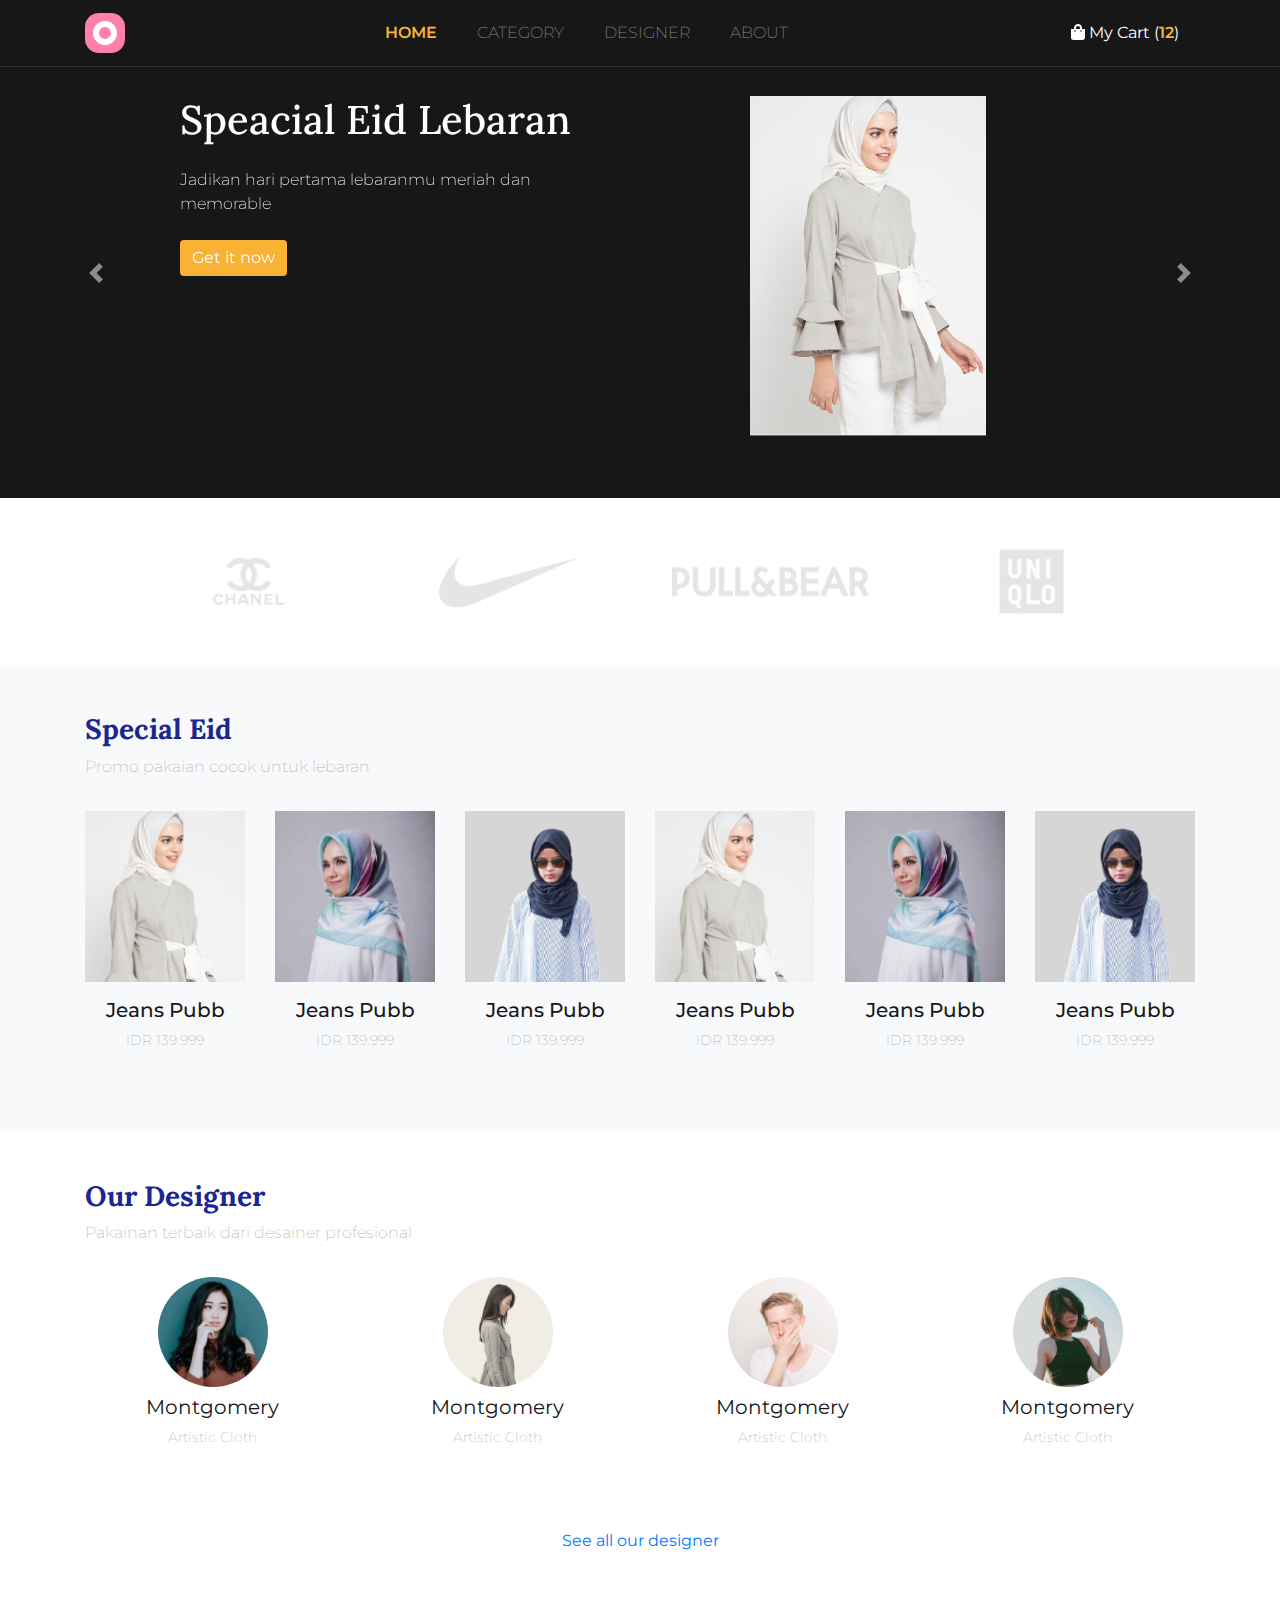
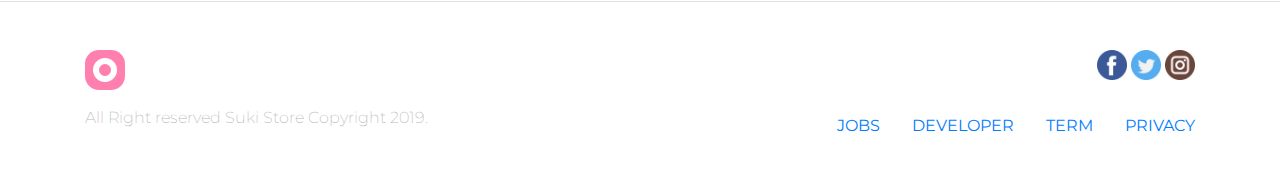
<file: index.html>
<!doctype html>
<html lang="en">

<head>
  <!-- Required meta tags -->
  <meta charset="utf-8">
  <meta name="viewport" content="width=device-width, initial-scale=1, shrink-to-fit=no">

  <!-- Bootstrap CSS -->
  <link rel="stylesheet" href="css/bootstrap.css">

  <!-- font awesome -->
  <link rel="stylesheet" href="css/all.css">

  <!-- google font -->
  <link rel="preconnect" href="https://fonts.gstatic.com">
  <link
    href="https://fonts.googleapis.com/css2?family=Lora:wght@400;700&family=Montserrat:wght@200;400;500;600&display=swap"
    rel="stylesheet">

  <!-- my css -->
  <link rel="stylesheet" href="css/style.css">

  <title>Suki Store</title>
</head>

<body>
  <!-- navbar -->
  <nav class="navbar navbar-expand-lg navbar-dark fixed-top">
    <div class="container">
      <a class="navbar-brand" href="index.html">
        <img src="img/logo_small.png" alt="suki store">
      </a>
      <button class="navbar-toggler" type="button" data-toggle="collapse" data-target="#navbarNavDropdown"
        aria-controls="navbarNavDropdown" aria-expanded="false" aria-label="Toggle navigation">
        <span class="navbar-toggler-icon"></span>
      </button>
      <div class="collapse navbar-collapse" id="navbarNavDropdown">
        <ul class="navbar-nav text-uppercase mx-auto">
          <li class="nav-item active">
            <a class="nav-link" href="#">Home</a>
          </li>
          <li class="nav-item">
            <a class="nav-link" href="#">Category</a>
          </li>
          <li class="nav-item">
            <a class="nav-link" href="#">Designer</a>
          </li>
          <li class="nav-item">
            <a class="nav-link" href="#">About</a>
          </li>
        </ul>
        <a href="cart.html" class="nav-link text-white"><i class="fas fa-shopping-bag"></i> My Cart
          (<span>12</span>)</a>
      </div>
    </div>
  </nav>
  <!-- akhir navbar -->

  <!-- carosel -->
  <div id="carouselExampleControls" class="carousel slide mt-5" data-ride="carousel">
    <div class="carousel-inner">
      <div class="container">
        <div class="carousel-item active">
          <div class="row pt-5 justify-content-center">
            <div class="col-9 col-sm-4 col-md-6 col-lg-5">
              <h1 class="mb-4">Speacial Eid Lebaran</h1>
              <p class="mb-4">Jadikan hari pertama lebaranmu meriah dan memorable</p>
              <a href="single.html" class="btn btn-warning text-white">Get it now</a>
            </div>
            <div class="col-3 col-sm-6 col-md-4 col-lg-4 d-none d-sm-block offset-1">
              <img src="img/slider/p.png">
            </div>
          </div>
        </div>
        <div class="carousel-item">
          <div class="row pt-5 justify-content-center">
            <div class="col-9 col-sm-4 col-md-6 col-lg-5">
              <h1 class="mb-4">Speacial Eid Lebaran</h1>
              <p class="mb-4">Jadikan hari pertama lebaranmu meriah dan memorable</p>
              <a href="single.html" class="btn btn-warning text-white">Get it now</a>
            </div>
            <div class="col-3 col-sm-6 col-md-4 col-lg-4 d-none d-sm-block offset-1">
              <img src="img/slider/p.png">
            </div>
          </div>
        </div>
        <div class="carousel-item">
          <div class="row pt-5 justify-content-center">
            <div class="col-9 col-sm-4 col-md-6 col-lg-5">
              <h1 class="mb-4">Speacial Eid Lebaran</h1>
              <p class="mb-4">Jadikan hari pertama lebaranmu meriah dan memorable</p>
              <a href="single.html" class="btn btn-warning text-white">Get it now</a>
            </div>
            <div class="col-3 col-sm-6 col-md-4 col-lg-4 d-none d-sm-block offset-1">
              <img src="img/slider/p.png">
            </div>
          </div>
        </div>
      </div>
    </div>
    <a class="carousel-control-prev" href="#carouselExampleControls" role="button" data-slide="prev">
      <span class="carousel-control-prev-icon" aria-hidden="true"></span>
      <span class="sr-only">Previous</span>
    </a>
    <a class="carousel-control-next" href="#carouselExampleControls" role="button" data-slide="next">
      <span class="carousel-control-next-icon" aria-hidden="true"></span>
      <span class="sr-only">Next</span>
    </a>
  </div>
  <!-- akhir carosel -->

  <!-- brand -->
  <section class="brand">
    <div class="container">
      <div class="row p-5 text-center">
        <div class="col-md">
          <img src="img/brands/cc.png" class="img-fluid">
        </div>
        <div class="col-md">
          <img src="img/brands/nike.png" class="img-fluid">
        </div>
        <div class="col-md">
          <img src="img/brands/pnb.png" class="img-fluid">
        </div>
        <div class="col-md">
          <img src="img/brands/uniqlo.png" class="img-fluid">
        </div>
      </div>
    </div>
  </section>
  <!-- akhir brand -->

  <!-- feature -->
  <section class="feature bg-light p-5">
    <div class="container">
      <div class="row mb-3">
        <div class="col">
          <h3>Special Eid</h3>
          <p>Promo pakaian cocok untuk lebaran</p>
        </div>
      </div>
      <div class="row">
        <div class="col-6 col-sm-4 col-md-3 col-lg-2">
          <figure class="figure">
            <div class="figure-img">
              <img src="img/feature/1.png" class="figure-img img-fluid">
              <a href="single.html" class="d-flex justify-content-center">
                <img src="img/detail.png" class="align-self-center">
              </a>
            </div>
            <figcaption class="figure-caption text-center">
              <h5>Jeans Pubb</h5>
              <p>IDR 139.999</p>
            </figcaption>
          </figure>
        </div>
        <div class="col-6 col-sm-4 col-md-3 col-lg-2">
          <figure class="figure">
            <div class="figure-img">
              <img src="img/feature/2.png" class="figure-img img-fluid">
              <a href="single.html" class="d-flex justify-content-center">
                <img src="img/detail.png" class="align-self-center">
              </a>
            </div>
            <figcaption class="figure-caption text-center">
              <h5>Jeans Pubb</h5>
              <p>IDR 139.999</p>
            </figcaption>
          </figure>
        </div>
        <div class="col-6 col-sm-4 col-md-3 col-lg-2">
          <figure class="figure">
            <div class="figure-img">
              <img src="img/feature/3.png" class="figure-img img-fluid">
              <a href="single.html" class="d-flex justify-content-center">
                <img src="img/detail.png" class="align-self-center">
              </a>
            </div>
            <figcaption class="figure-caption text-center">
              <h5>Jeans Pubb</h5>
              <p>IDR 139.999</p>
            </figcaption>
          </figure>
        </div>
        <div class="col-6 col-sm-4 col-md-3 col-lg-2">
          <figure class="figure">
            <div class="figure-img">
              <img src="img/feature/1.png" class="figure-img img-fluid">
              <a href="single.html" class="d-flex justify-content-center">
                <img src="img/detail.png" class="align-self-center">
              </a>
            </div>
            <figcaption class="figure-caption text-center">
              <h5>Jeans Pubb</h5>
              <p>IDR 139.999</p>
            </figcaption>
          </figure>
        </div>
        <div class="col-6 col-sm-4 col-md-3 col-lg-2">
          <figure class="figure">
            <div class="figure-img">
              <img src="img/feature/2.png" class="figure-img img-fluid">
              <a href="single.html" class="d-flex justify-content-center">
                <img src="img/detail.png" class="align-self-center">
              </a>
            </div>
            <figcaption class="figure-caption text-center">
              <h5>Jeans Pubb</h5>
              <p>IDR 139.999</p>
            </figcaption>
          </figure>
        </div>
        <div class="col-6 col-sm-4 col-md-3 col-lg-2">
          <figure class="figure">
            <div class="figure-img">
              <img src="img/feature/3.png" class="figure-img img-fluid">
              <a href="single.html" class="d-flex justify-content-center">
                <img src="img/detail.png" class="align-self-center">
              </a>
            </div>
            <figcaption class="figure-caption text-center">
              <h5>Jeans Pubb</h5>
              <p>IDR 139.999</p>
            </figcaption>
          </figure>
        </div>
      </div>
    </div>
  </section>
  <!-- akhir feature -->

  <!-- designer -->
  <section class="designer p-5">
    <div class="container">
      <div class="row mb-3">
        <div class="col">
          <h3>Our Designer</h3>
          <p>Pakainan terbaik dari desainer profesional</p>
        </div>
      </div>
      <div class="row">
        <div class="col-6 col-sm-3 text-center">
          <figure class="figure">
            <img src="img/designer/1.png" class="figure-img img-fluid">
            <figcaption class="figure-caption text-center">
              <h5>Montgomery</h5>
              <p>Artistic Cloth</p>
            </figcaption>
          </figure>
        </div>
        <div class="col-6 col-sm-3 text-center">
          <figure class="figure">
            <img src="img/designer/2.png" class="figure-img img-fluid">
            <figcaption class="figure-caption text-center">
              <h5>Montgomery</h5>
              <p>Artistic Cloth</p>
            </figcaption>
          </figure>
        </div>
        <div class="col-6 col-sm-3 text-center">
          <figure class="figure">
            <img src="img/designer/3.png" class="figure-img img-fluid">
            <figcaption class="figure-caption text-center">
              <h5>Montgomery</h5>
              <p>Artistic Cloth</p>
            </figcaption>
          </figure>
        </div>
        <div class="col-6 col-sm-3 text-center">
          <figure class="figure">
            <img src="img/designer/4.png" class="figure-img img-fluid">
            <figcaption class="figure-caption text-center">
              <h5>Montgomery</h5>
              <p>Artistic Cloth</p>
            </figcaption>
          </figure>
        </div>
      </div>
      <div class="row mt-5">
        <div class="col text-center">
          <a href="">See all our designer</a>
        </div>
      </div>
    </div>
  </section>
  <!-- akhir designer -->

  <!-- footer -->
  <footer class="border-top p-5">
    <div class="container">
      <div class="row justify-content-between">
        <div class="col-1">
          <a href=""><img src="img/logo_small.png"></a>
        </div>
        <div class="col-4 text-right">
          <a href=""><img src="img/social/fb.png"></a>
          <a href=""><img src="img/social/tw.png"></a>
          <a href=""><img src="img/social/ig.png"></a>
        </div>
      </div>
      <div class="row mt-3 justify-content-between">
        <div class="col-5">
          <p>All Right reserved Suki Store Copyright 2019.</p>
        </div>
        <div class="col-6">
          <nav class="nav justify-content-end text-uppercase">
            <a class="nav-link active" href="#">Jobs</a>
            <a class="nav-link" href="#">Developer</a>
            <a class="nav-link" href="#">Term</a>
            <a class="nav-link pr-0" href="#">Privacy</a>
          </nav>
        </div>
      </div>
    </div>
  </footer>
  <!-- akhir footer -->

  <!-- Optional JavaScript -->
  <!-- jQuery first, then Popper.js, then Bootstrap JS -->
  <script src="js/jquery-3.4.1.min.js"></script>
  <script src="js/popper.min.js"></script>
  <script src="js/bootstrap.js"></script>
  <script src="js/all.js"></script>
</body>

</html>
</file>
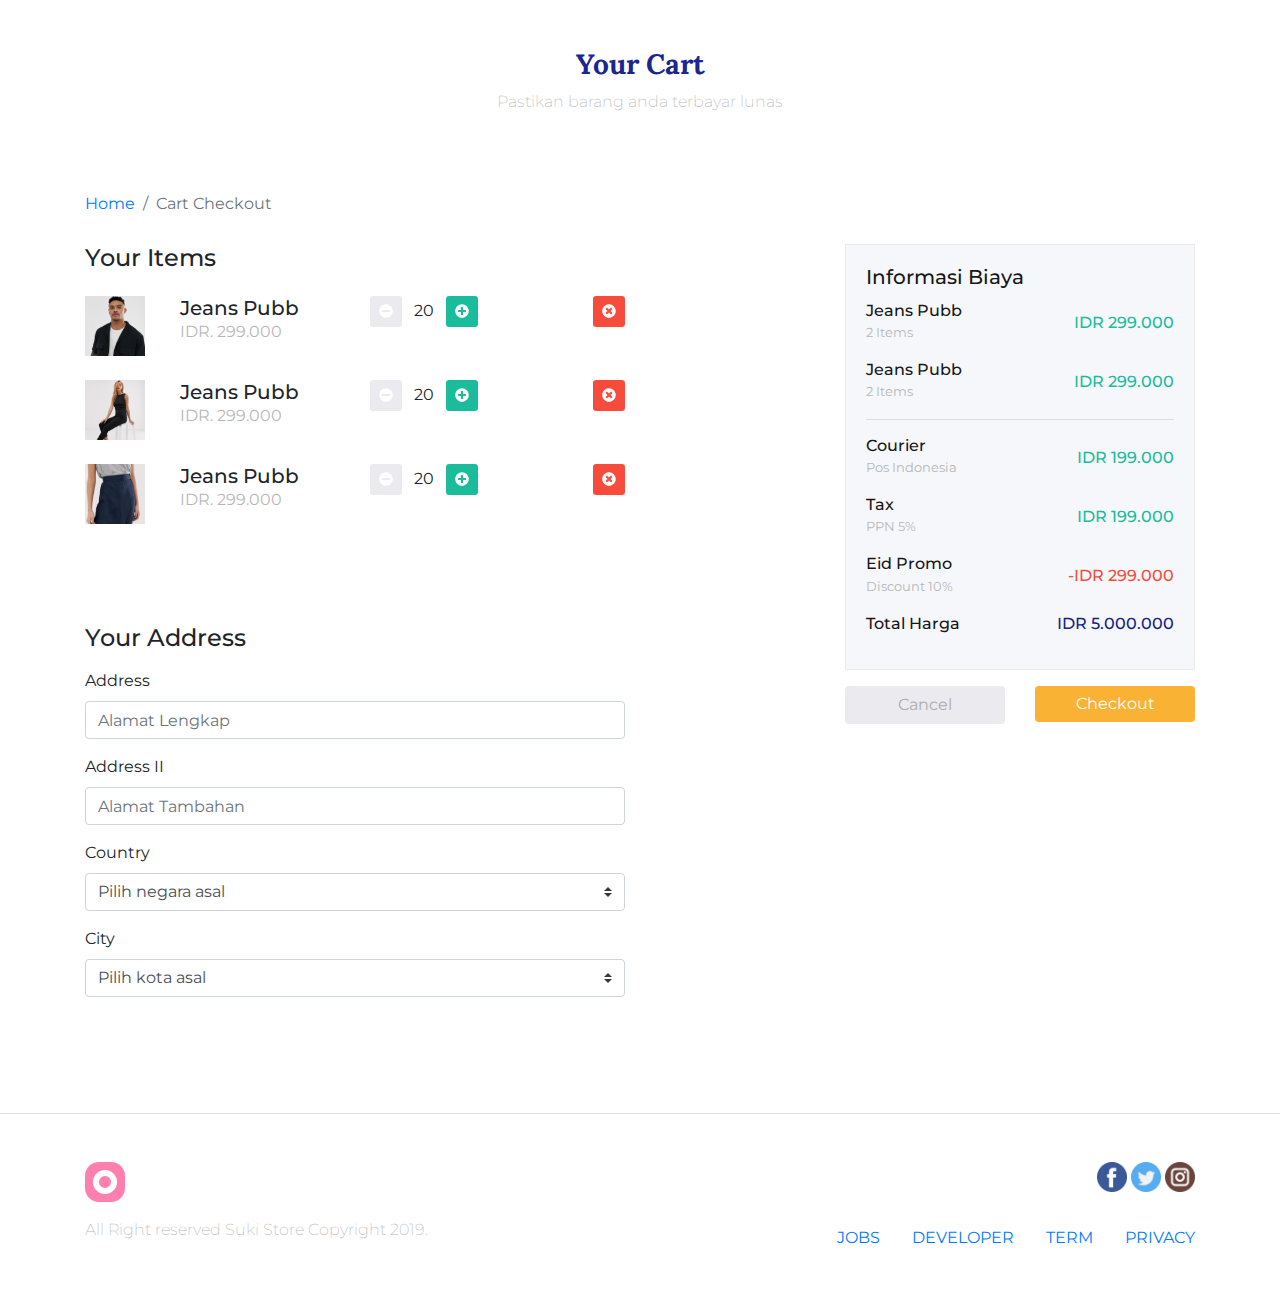
<file: cart.html>
<!doctype html>
<html lang="en">

<head>
  <!-- Required meta tags -->
  <meta charset="utf-8">
  <meta name="viewport" content="width=device-width, initial-scale=1, shrink-to-fit=no">

  <!-- Bootstrap CSS -->
  <link rel="stylesheet" href="css/bootstrap.css">

  <!-- font awesome -->
  <link rel="stylesheet" href="css/all.css">

  <!-- google font -->
  <link rel="preconnect" href="https://fonts.gstatic.com">
  <link
    href="https://fonts.googleapis.com/css2?family=Lora:wght@400;700&family=Montserrat:wght@200;400;500;600&display=swap"
    rel="stylesheet">

  <!-- my css -->
  <link rel="stylesheet" href="css/style.css">

  <title>Suki Store</title>
</head>

<body>
  <div class="container cart-header">
    <div class="row mt-5 mt-3 text-center">
      <div class="col">
        <h3>Your Cart</h3>
        <p>Pastikan barang anda terbayar lunas</p>
      </div>
    </div>
  </div>

  <!-- breadcrumb -->
  <div class="container mt-2">
    <nav>
      <ol class="breadcrumb bg-transparent pl-0 cart-breadcrumb">
        <li class="breadcrumb-item"><a href="#">Home</a></li>
        <li class="breadcrumb-item active" aria-current="page">Cart Checkout</li>
      </ol>
    </nav>
  </div>
  <!-- akhir breadcrumb -->

  <!-- checkout -->
  <section class="checkout">
    <div class="container">
      <div class="row justify-content-lg-between" style="margin-bottom: 100px;">
        <div class="col-lg-6">
          <h4 class="mb-4" style="font-weight: 500;">Your Items</h4>
          <div class="row  mb-4">
            <div class="col-2">
              <img src="img/checkout/1.png">
            </div>
            <div class="col-4">
              <h5 class="m-0">Jeans Pubb</h5>
              <p class="m-0" style="color: #b7b7b7;">IDR. 299.000</p>
            </div>
            <div class="col-4">
              <button type="button" class="btn btn-sm" style="background-color: #eaeaef; color: white;"><i
                  class="fas fa-minus-circle"></i></button>
              <span class="mx-2">20</span>
              <button type="button" class="btn btn-sm" style="background-color: #1ABC9C; color: white;"><i
                  class="fas fa-plus-circle"></i></button>
            </div>
            <div class="col-2 text-right">
              <button type="button" class="btn btn-sm" style="background-color: #F74C3C; color: white;"><i
                  class="fas fa-times-circle"></i></button>
            </div>
          </div>
          <div class="row  mb-4">
            <div class="col-2">
              <img src="img/checkout/2.png">
            </div>
            <div class="col-4">
              <h5 class="m-0">Jeans Pubb</h5>
              <p class="m-0" style="color: #b7b7b7;">IDR. 299.000</p>
            </div>
            <div class="col-4">
              <button type="button" class="btn btn-sm" style="background-color: #eaeaef; color: white;"><i
                  class="fas fa-minus-circle"></i></button>
              <span class="mx-2">20</span>
              <button type="button" class="btn btn-sm" style="background-color: #1ABC9C; color: white;"><i
                  class="fas fa-plus-circle"></i></button>
            </div>
            <div class="col-2 text-right">
              <button type="button" class="btn btn-sm" style="background-color: #F74C3C; color: white;"><i
                  class="fas fa-times-circle"></i></button>
            </div>
          </div>
          <div class="row mb-4">
            <div class="col-2">
              <img src="img/checkout/3.png">
            </div>
            <div class="col-4">
              <h5 class="m-0">Jeans Pubb</h5>
              <p class="m-0" style="color: #b7b7b7;">IDR. 299.000</p>
            </div>
            <div class="col-4">
              <button type="button" class="btn btn-sm" style="background-color: #eaeaef; color: white;"><i
                  class="fas fa-minus-circle"></i></button>
              <span class="mx-2">20</span>
              <button type="button" class="btn btn-sm" style="background-color: #1ABC9C; color: white;"><i
                  class="fas fa-plus-circle"></i></button>
            </div>
            <div class="col-2 text-right">
              <button type="button" class="btn btn-sm" style="background-color: #F74C3C; color: white;"><i
                  class="fas fa-times-circle"></i></button>
            </div>
          </div>
          <h4 class="mb-3" style="margin-top: 100px; font-size: 500;">Your Address</h4>
          <form>
            <div class="form-group">
              <label for="address">Address</label>
              <input type="text" class="form-control" id="address" placeholder="Alamat Lengkap">
            </div>
            <div class="form-group">
              <label for="address2">Address II</label>
              <input type="text" class="form-control" id="address2" placeholder="Alamat Tambahan">
            </div>
            <div class="form-group">
              <label for="country">Country</label>
              <select class="custom-select">
                <option selected>Pilih negara asal</option>
                <option value="1">Pakistan</option>
                <option value="2">Bangladesh</option>
                <option value="3">Sri Langka</option>
                <option value="4">India</option>
              </select>
            </div>
            <div class="form-group">
              <label for="city">City</label>
              <select class="custom-select">
                <option selected>Pilih kota asal</option>
                <option value="1">Islamabad</option>
                <option value="2">Dhaka</option>
                <option value="3">Sri Jayawardenapura Kotte</option>
                <option value="4">Mumbai</option>
              </select>
            </div>
          </form>
        </div>
        <div class="col-lg-4">
          <div class="card rounded-0 checkout-detail">
            <div class="card-body">
              <h5 class="card-title">Informasi Biaya</h5>
              <div class="row mb-3">
                <div class="col">
                  <h6 class="m-0">Jeans Pubb</h6>
                  <small style="color: #b7b7b7;">2 Items</small>
                </div>
                <div class="col d-flex justify-content-end">
                  <h6 class="m-0 align-self-center" style="color: #1ABC9C;">IDR 299.000</h6>
                </div>
              </div>
              <div class="row mb-3">
                <div class="col">
                  <h6 class="m-0">Jeans Pubb</h6>
                  <small style="color: #b7b7b7;">2 Items</small>
                </div>
                <div class="col d-flex justify-content-end">
                  <h6 class="m-0 align-self-center" style="color: #1ABC9C;">IDR 299.000</h6>
                </div>
              </div>
              <hr>
              <div class="row mb-3">
                <div class="col">
                  <h6 class="m-0">Courier</h6>
                  <small style="color: #b7b7b7;">Pos Indonesia</small>
                </div>
                <div class="col d-flex justify-content-end">
                  <h6 class="m-0 align-self-center" style="color: #1ABC9C;">IDR 199.000</h6>
                </div>
              </div>
              <div class="row mb-3">
                <div class="col">
                  <h6 class="m-0">Tax</h6>
                  <small style="color: #b7b7b7;">PPN 5%</small>
                </div>
                <div class="col d-flex justify-content-end">
                  <h6 class="m-0 align-self-center" style="color: #1ABC9C;">IDR 199.000</h6>
                </div>
              </div>
              <div class="row mb-3">
                <div class="col">
                  <h6 class="m-0">Eid Promo</h6>
                  <small style="color: #b7b7b7;">Discount 10%</small>
                </div>
                <div class="col d-flex justify-content-end">
                  <h6 class="m-0 align-self-center" style="color: #F74C3C;">-IDR 299.000</h6>
                </div>
              </div>
              <div class="row mb-3">
                <div class="col">
                  <h6 class="m-0">Total Harga</h6>
                </div>
                <div class="col d-flex justify-content-end">
                  <h6 class="m-0 align-self-center" style="color: #13208C;">IDR 5.000.000</h6>
                </div>
              </div>
            </div>
          </div>
          <div class="row mt-3">
            <div class="col">
              <button type="button" class="btn btn-block" style="background-color: #eaeaef; color: #adadad;">
                Cancel
              </button>
            </div>
            <div class="col">
              <button type="button" class="btn btn-warning btn-block text-white" data-toggle="modal"
                data-target="#checkpoutModal">
                Checkout
              </button>
            </div>
          </div>
        </div>
      </div>
  </section>
  <!-- akhir checkout -->

  <!-- modal -->
  <div class="modal fade checkout-modal-success" id="checkpoutModal" tabindex="-1" role="dialog"
    aria-labelledby="exampleModalLabel" aria-hidden="true">
    <div class="modal-dialog" role="document">
      <div class="modal-content text-center">
        <div class="modal-body">
          <img src="img/checkout/icon_success_checkout.png" class="mb-5" alt="icon success checkout">
          <h3>Checkout Berhasil</h3>
          <p>Anda akan mendapatkan barang anda<br>dalam beberapa hari</p>
          <button type="button" class="btn mt-3" style="background-color: #eaeaef; color: #adadad;"
            data-dismiss="modal">Oke</button>
        </div>
      </div>
    </div>
  </div>
  <!-- akhir modal -->

  <!-- footer -->
  <footer class="border-top p-5">
    <div class="container">
      <div class="row justify-content-between">
        <div class="col-1">
          <a href="index.html"><img src="img/logo_small.png"></a>
        </div>
        <div class="col-4 text-right">
          <a href=""><img src="img/social/fb.png"></a>
          <a href=""><img src="img/social/tw.png"></a>
          <a href=""><img src="img/social/ig.png"></a>
        </div>
      </div>
      <div class="row mt-3 justify-content-between">
        <div class="col-5">
          <p>All Right reserved Suki Store Copyright 2019.</p>
        </div>
        <div class="col-6">
          <nav class="nav justify-content-end text-uppercase">
            <a class="nav-link active" href="#">Jobs</a>
            <a class="nav-link" href="#">Developer</a>
            <a class="nav-link" href="#">Term</a>
            <a class="nav-link pr-0" href="#">Privacy</a>
          </nav>
        </div>
      </div>
    </div>
  </footer>
  <!-- akhir footer -->

  <!-- Optional JavaScript -->
  <!-- jQuery first, then Popper.js, then Bootstrap JS -->
  <script src="js/jquery-3.4.1.min.js"></script>
  <script src="js/popper.min.js"></script>
  <script src="js/bootstrap.js"></script>
  <script src="js/all.js"></script>
</body>

</html>
</file>
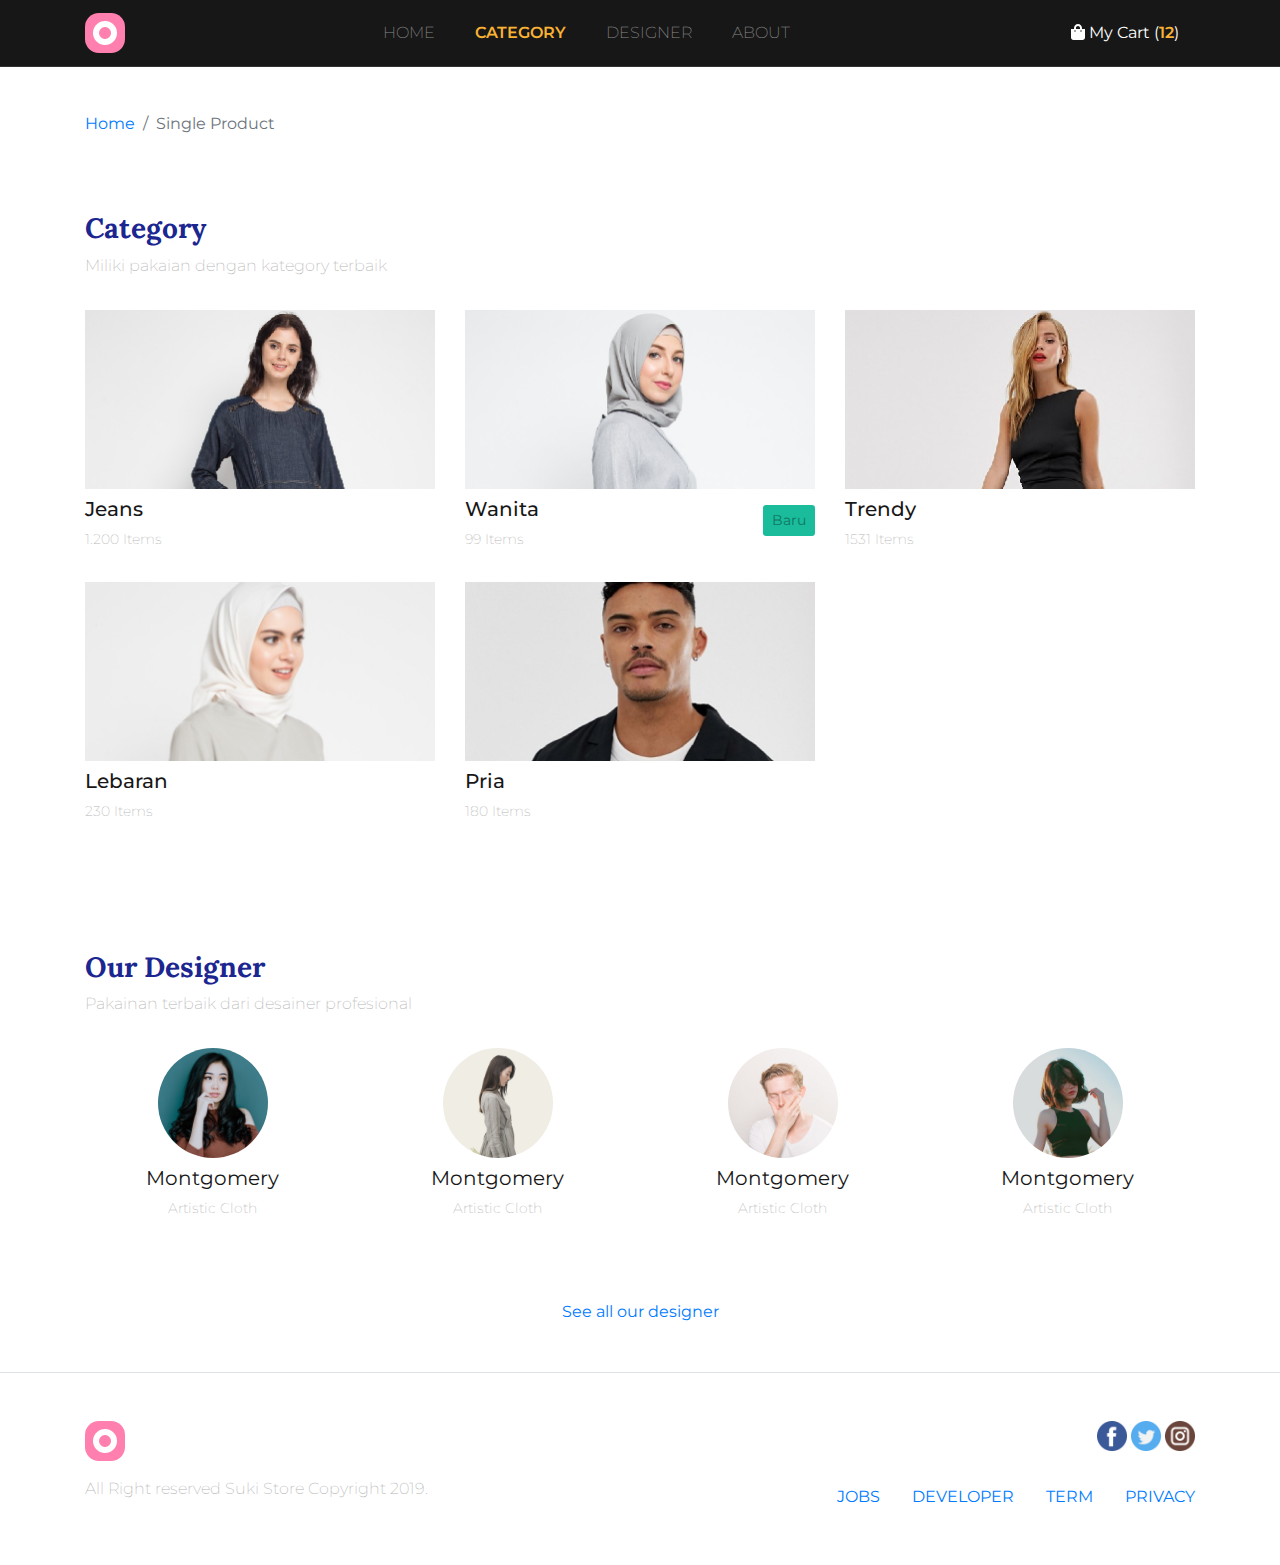
<file: category.html>
<!doctype html>
<html lang="en">

<head>
  <!-- Required meta tags -->
  <meta charset="utf-8">
  <meta name="viewport" content="width=device-width, initial-scale=1, shrink-to-fit=no">

  <!-- Bootstrap CSS -->
  <link rel="stylesheet" href="css/bootstrap.css">

  <!-- font awesome -->
  <link rel="stylesheet" href="css/all.css">

  <!-- google font -->
  <link rel="preconnect" href="https://fonts.gstatic.com">
  <link
    href="https://fonts.googleapis.com/css2?family=Lora:wght@400;700&family=Montserrat:wght@200;400;500;600&display=swap"
    rel="stylesheet">

  <!-- my css -->
  <link rel="stylesheet" href="css/style.css">

  <title>Suki Store</title>
</head>

<body>
  <!-- navbar -->
  <nav class="navbar navbar-expand-lg navbar-dark fixed-top">
    <div class="container">
      <a class="navbar-brand" href="index.html">
        <img src="img/logo_small.png" alt="suki store">
      </a>
      <button class="navbar-toggler" type="button" data-toggle="collapse" data-target="#navbarNavDropdown"
        aria-controls="navbarNavDropdown" aria-expanded="false" aria-label="Toggle navigation">
        <span class="navbar-toggler-icon"></span>
      </button>
      <div class="collapse navbar-collapse" id="navbarNavDropdown">
        <ul class="navbar-nav text-uppercase mx-auto">
          <li class="nav-item">
            <a class="nav-link" href="#">Home</a>
          </li>
          <li class="nav-item active">
            <a class="nav-link" href="#">Category</a>
          </li>
          <li class="nav-item">
            <a class="nav-link" href="#">Designer</a>
          </li>
          <li class="nav-item">
            <a class="nav-link" href="#">About</a>
          </li>
        </ul>
        <a href="cart.html" class="nav-link text-white"><i class="fas fa-shopping-bag"></i> My Cart
          (<span>12</span>)</a>
      </div>
    </div>
  </nav>
  <!-- akhir navbar -->

  <!-- breadcrumb -->
  <div class="container mt-5">
    <nav>
      <ol class="breadcrumb bg-transparent pl-0">
        <li class="breadcrumb-item"><a href="#">Home</a></li>
        <li class="breadcrumb-item active" aria-current="page">Single Product</li>
      </ol>
    </nav>
  </div>
  <!-- akhir breadcrumb -->

  <!-- category -->
  <section class="category p-5">
    <div class="container">
      <div class="row mb-3">
        <div class="col-sm-4">
          <h3>Category</h3>
          <p>Miliki pakaian dengan kategory terbaik</p>
        </div>
      </div>
      <div class="row">
        <div class="col-md-4 col-sm-6">
          <figure class="figure">
            <img src="img/single/similar/1.png" class="figure-img img-fluid">
            <figcaption class="figure-caption">
              <div class="row">
                <div class="col">
                  <h5 style="font-size: 20px; font-weight: 500; color: #171717;">Jeans</h5>
                  <p>1.200 Items</p>
                </div>
              </div>
            </figcaption>
          </figure>
        </div>
        <div class="col-md-4 col-sm-6">
          <figure class="figure">
            <img src="img/single/similar/2.png" class="figure-img img-fluid">
            <figcaption class="figure-caption">
              <div class="row">
                <div class="col">
                  <a href="" class="btn btn-sm float-right mt-2"
                    style="background-color: #1ABC9C; color: #0f7762;">Baru</a>
                  <h5 style="font-size: 20px; font-weight: 500; color: #171717;">Wanita</h5>
                  <p>99 Items</p>
                </div>
              </div>
            </figcaption>
          </figure>
        </div>
        <div class="col-md-4 col-sm-6">
          <figure class="figure">
            <img src="img/single/similar/3.png" class="figure-img img-fluid">
            <figcaption class="figure-caption">
              <div class="row">
                <div class="col">
                  <h5 style="font-size: 20px; font-weight: 500; color: #171717;">Trendy</h5>
                  <p>1531 Items</p>
                </div>
              </div>
            </figcaption>
          </figure>
        </div>
        <div class="col-md-4 col-sm-6">
          <figure class="figure">
            <img src="img/single/similar/4.png" class="figure-img img-fluid">
            <figcaption class="figure-caption">
              <div class="row">
                <div class="col">
                  <h5 style="font-size: 20px; font-weight: 500; color: #171717;">Lebaran</h5>
                  <p>230 Items</p>
                </div>
              </div>
            </figcaption>
          </figure>
        </div>
        <div class="col-md-4 col-sm-6">
          <figure class="figure">
            <img src="img/single/similar/5.png" class="figure-img img-fluid">
            <figcaption class="figure-caption">
              <div class="row">
                <div class="col">
                  <h5 style="font-size: 20px; font-weight: 500; color: #171717;">Pria</h5>
                  <p>180 Items</p>
                </div>
              </div>
            </figcaption>
          </figure>
        </div>
      </div>
    </div>
  </section>
  <!-- akhir category -->

  <!-- designer -->
  <section class="designer p-5">
    <div class="container">
      <div class="row mb-3">
        <div class="col">
          <h3>Our Designer</h3>
          <p>Pakainan terbaik dari desainer profesional</p>
        </div>
      </div>
      <div class="row">
        <div class="col-6 col-sm-3 text-center">
          <figure class="figure">
            <img src="img/designer/1.png" class="figure-img img-fluid">
            <figcaption class="figure-caption text-center">
              <h5>Montgomery</h5>
              <p>Artistic Cloth</p>
            </figcaption>
          </figure>
        </div>
        <div class="col-6 col-sm-3 text-center">
          <figure class="figure">
            <img src="img/designer/2.png" class="figure-img img-fluid">
            <figcaption class="figure-caption text-center">
              <h5>Montgomery</h5>
              <p>Artistic Cloth</p>
            </figcaption>
          </figure>
        </div>
        <div class="col-6 col-sm-3 text-center">
          <figure class="figure">
            <img src="img/designer/3.png" class="figure-img img-fluid">
            <figcaption class="figure-caption text-center">
              <h5>Montgomery</h5>
              <p>Artistic Cloth</p>
            </figcaption>
          </figure>
        </div>
        <div class="col-6 col-sm-3 text-center">
          <figure class="figure">
            <img src="img/designer/4.png" class="figure-img img-fluid">
            <figcaption class="figure-caption text-center">
              <h5>Montgomery</h5>
              <p>Artistic Cloth</p>
            </figcaption>
          </figure>
        </div>
      </div>
      <div class="row mt-5">
        <div class="col text-center">
          <a href="">See all our designer</a>
        </div>
      </div>
    </div>
  </section>
  <!-- akhir designer -->

  <!-- footer -->
  <footer class="border-top p-5">
    <div class="container">
      <div class="row justify-content-between">
        <div class="col-1">
          <a href="index.html"><img src="img/logo_small.png"></a>
        </div>
        <div class="col-4 text-right">
          <a href=""><img src="img/social/fb.png"></a>
          <a href=""><img src="img/social/tw.png"></a>
          <a href=""><img src="img/social/ig.png"></a>
        </div>
      </div>
      <div class="row mt-3 justify-content-between">
        <div class="col-5">
          <p>All Right reserved Suki Store Copyright 2019.</p>
        </div>
        <div class="col-6">
          <nav class="nav justify-content-end text-uppercase">
            <a class="nav-link active" href="#">Jobs</a>
            <a class="nav-link" href="#">Developer</a>
            <a class="nav-link" href="#">Term</a>
            <a class="nav-link pr-0" href="#">Privacy</a>
          </nav>
        </div>
      </div>
    </div>
  </footer>
  <!-- akhir footer -->

  <!-- Optional JavaScript -->
  <!-- jQuery first, then Popper.js, then Bootstrap JS -->
  <script src="js/jquery-3.4.1.min.js"></script>
  <script src="js/popper.min.js"></script>
  <script src="js/bootstrap.js"></script>
  <script src="js/all.js"></script>
</body>

</html>
</file>
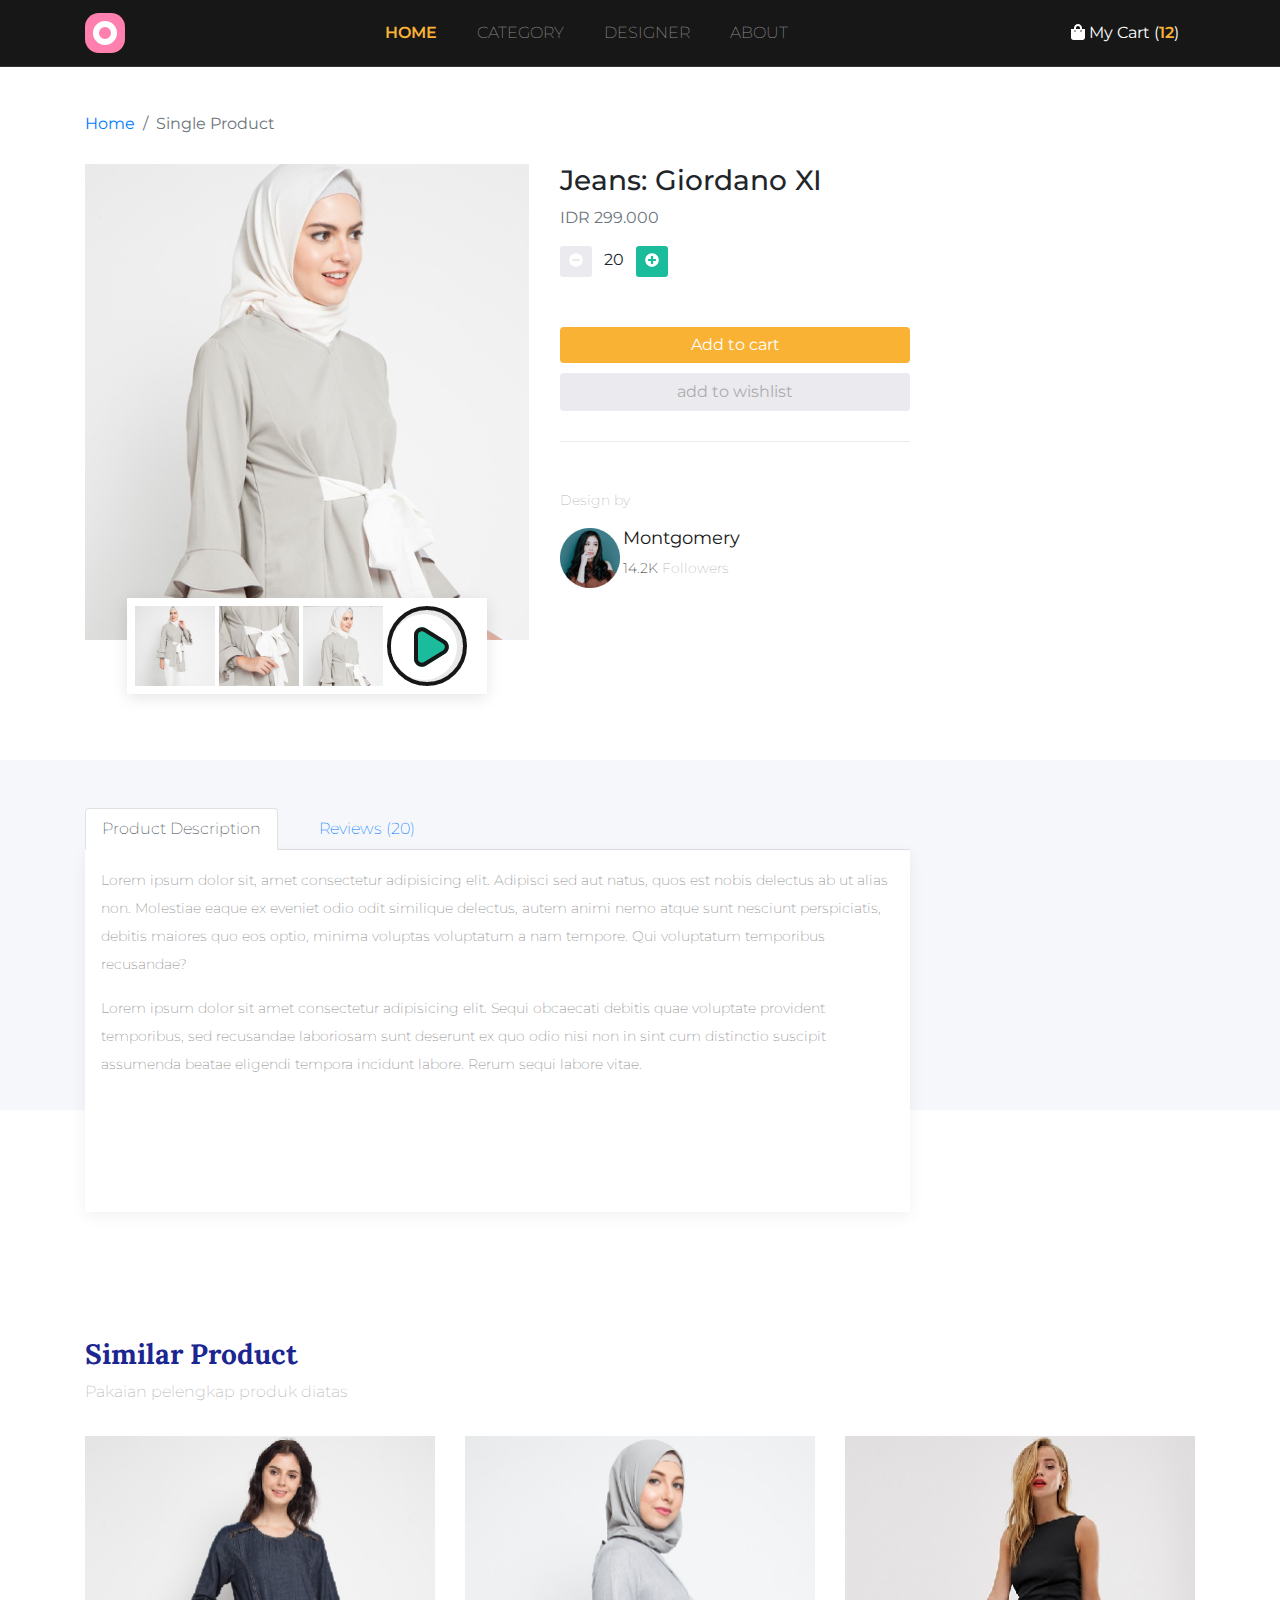
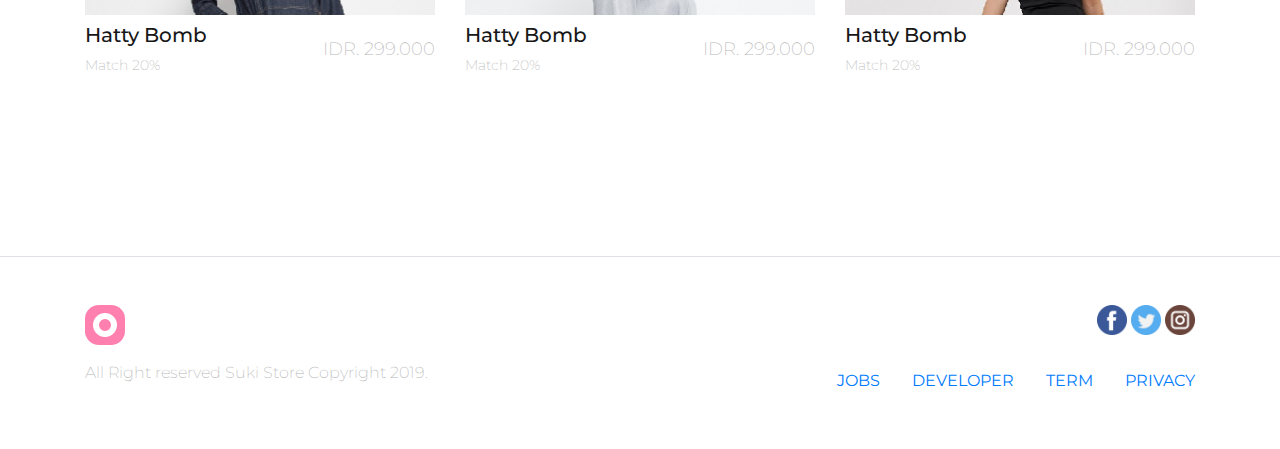
<file: single.html>
<!doctype html>
<html lang="en">

<head>
  <!-- Required meta tags -->
  <meta charset="utf-8">
  <meta name="viewport" content="width=device-width, initial-scale=1, shrink-to-fit=no">

  <!-- Bootstrap CSS -->
  <link rel="stylesheet" href="css/bootstrap.css">

  <!-- font awesome -->
  <link rel="stylesheet" href="css/all.css">

  <!-- google font -->
  <link rel="preconnect" href="https://fonts.gstatic.com">
  <link
    href="https://fonts.googleapis.com/css2?family=Lora:wght@400;700&family=Montserrat:wght@200;400;500;600&display=swap"
    rel="stylesheet">

  <!-- my css -->
  <link rel="stylesheet" href="css/style.css">

  <title>Suki Store</title>
</head>

<body>
  <!-- navbar -->
  <nav class="navbar navbar-expand-lg navbar-dark fixed-top">
    <div class="container">
      <a class="navbar-brand" href="index.html">
        <img src="img/logo_small.png" alt="suki store">
      </a>
      <button class="navbar-toggler" type="button" data-toggle="collapse" data-target="#navbarNavDropdown"
        aria-controls="navbarNavDropdown" aria-expanded="false" aria-label="Toggle navigation">
        <span class="navbar-toggler-icon"></span>
      </button>
      <div class="collapse navbar-collapse" id="navbarNavDropdown">
        <ul class="navbar-nav text-uppercase mx-auto">
          <li class="nav-item active">
            <a class="nav-link" href="#">Home</a>
          </li>
          <li class="nav-item">
            <a class="nav-link" href="#">Category</a>
          </li>
          <li class="nav-item">
            <a class="nav-link" href="#">Designer</a>
          </li>
          <li class="nav-item">
            <a class="nav-link" href="#">About</a>
          </li>
        </ul>
        <a href="cart.html" class="nav-link text-white"><i class="fas fa-shopping-bag"></i> My Cart
          (<span>12</span>)</a>
      </div>
    </div>
  </nav>
  <!-- akhir navbar -->

  <!-- breadcrumb -->
  <div class="container mt-5">
    <nav>
      <ol class="breadcrumb bg-transparent pl-0">
        <li class="breadcrumb-item"><a href="#">Home</a></li>
        <li class="breadcrumb-item active" aria-current="page">Single Product</li>
      </ol>
    </nav>
  </div>
  <!-- akhir breadcrumb -->

  <!-- single product -->
  <section class="single-product">
    <div class="container">
      <div class="row">
        <div class="col-lg-5">
          <figure class="figure">
            <img src="img/single/1.png" class="figure-img img-fluid">
            <figcaption class="figure-caption product-thumbnail-container d-flex justify-content-between">
              <a href="">
                <img src="img/single/thumbnail/1.png">
                <img src="img/single/thumbnail/2.png">
                <img src="img/single/thumbnail/3.png">
                <img src="img/single/thumbnail/4.png">
              </a>
            </figcaption>
          </figure>
        </div>
        <div class="col-lg-4">
          <h3>Jeans: Giordano XI</h3>
          <p class="text-muted">IDR 299.000</p>
          <button type="button" class="btn btn-sm" style="background-color: #eaeaef; color: white;"><i
              class="fas fa-minus-circle"></i></button>
          <span class="mx-2">20</span>
          <button type="button" class="btn btn-sm" style="background-color: #1ABC9C; color: white;"><i
              class="fas fa-plus-circle"></i></button>
          <div class="btn-product">
            <a href="" class="btn btn-warning text-white">Add to cart</a>
            <a href="" class="btn" style="background-color: #eaeaef; color: #adadad;">add to wishlist</a>
          </div>
          <div class="designed-by">
            <h5>Design by</h5>
            <div class="row">
              <div class="col-2">
                <img src="img/single/2.png">
              </div>
              <div class="col">
                <h4>Montgomery</h4>
                <p>14.2K <span>Followers</span></p>
              </div>
            </div>
          </div>
        </div>
      </div>
    </div>
  </section>
  <!-- akhit single product -->

  <!-- product description & review -->
  <section class="product-description p-5">
    <div class="container">
      <div class="row">
        <div class="col-lg-9">
          <ul class="nav nav-tabs" id="myTab" role="tablist">
            <li class="nav-item">
              <a class="nav-link active" id="description-tab" data-toggle="tab" href="#description" role="tab"
                aria-controls="description" aria-selected="true">Product Description</a>
            </li>
            <li class="nav-item">
              <a class="nav-link" id="reviews-tab" data-toggle="tab" href="#reviews" role="tab" aria-controls="reviews"
                aria-selected="false">Reviews (20)</a>
            </li>
          </ul>
          <div class="tab-content p-3" id="myTabContent">
            <div class="tab-pane fade show active product-review" id="description" role="tabpanel"
              aria-labelledby="description-tab">
              <p>Lorem ipsum dolor sit, amet consectetur adipisicing elit. Adipisci sed aut natus, quos est nobis
                delectus ab ut alias non. Molestiae eaque ex eveniet odio odit similique delectus, autem animi nemo
                atque sunt nesciunt perspiciatis, debitis maiores quo eos optio, minima voluptas voluptatum a nam
                tempore. Qui voluptatum temporibus recusandae?</p>
              <p>Lorem ipsum dolor sit amet consectetur adipisicing elit. Sequi obcaecati debitis quae voluptate
                provident temporibus, sed recusandae laboriosam sunt deserunt ex quo odio nisi non in sint cum
                distinctio suscipit assumenda beatae eligendi tempora incidunt labore. Rerum sequi labore vitae.</p>
            </div>
            <div class="tab-pane fade product-review" id="reviews" role="tabpanel" aria-labelledby="reviews-tab">
              <div class="row">
                <div class="col-1 d-none d-md-block">
                  <img src="img/single/review/1.png">
                </div>
                <div class="col">
                  <h5>Ordzhonikidze</h5>
                  <p>Lorem ipsum dolor sit amet consectetur, adipisicing elit. Ex, praesentium?</p>
                </div>
              </div>
              <div class="row">
                <div class="col-1 d-none d-md-block">
                  <img src="img/single/review/2.png">
                </div>
                <div class="col">
                  <h5>Organizovany</h5>
                  <p>Lorem ipsum, dolor sit amet consectetur adipisicing elit. Aspernatur, sunt.</p>
                </div>
              </div>
              <div class="row">
                <div class="col-1 d-none d-md-block">
                  <img src="img/single/review/3.png">
                </div>
                <div class="col">
                  <h5>Yamashiro</h5>
                  <p>Lorem ipsum dolor sit amet consectetur adipisicing elit. Quia, aperiam?</p>
                </div>
              </div>
              <div class="row">
                <div class="col-1 d-none d-md-block">
                  <img src="img/single/review/4.png">
                </div>
                <div class="col">
                  <h5>Skorry</h5>
                  <p>Lorem ipsum dolor sit amet consectetur adipisicing elit. Perferendis, consequatur?</p>
                </div>
              </div>
              <div class="row">
                <div class="col-1 d-none d-md-block">
                  <img src="img/single/review/1.png">
                </div>
                <div class="col">
                  <h5>Ordzhonikidze</h5>
                  <p>Lorem ipsum dolor sit amet consectetur, adipisicing elit. Ex, praesentium?</p>
                </div>
              </div>
              <div class="row">
                <div class="col-1 d-none d-md-block">
                  <img src="img/single/review/2.png">
                </div>
                <div class="col">
                  <h5>Organizovany</h5>
                  <p>Lorem ipsum, dolor sit amet consectetur adipisicing elit. Aspernatur, sunt.</p>
                </div>
              </div>
              <div class="row">
                <div class="col-1 d-none d-md-block">
                  <img src="img/single/review/3.png">
                </div>
                <div class="col">
                  <h5>Yamashiro</h5>
                  <p>Lorem ipsum dolor sit amet consectetur adipisicing elit. Quia, aperiam?</p>
                </div>
              </div>
              <div class="row">
                <div class="col-1 d-none d-md-block">
                  <img src="img/single/review/4.png">
                </div>
                <div class="col">
                  <h5>Skorry</h5>
                  <p>Lorem ipsum dolor sit amet consectetur adipisicing elit. Perferendis, consequatur?</p>
                </div>
              </div>
            </div>
          </div>
        </div>
      </div>
    </div>
  </section>
  <!-- akhir product description & review -->

  <!-- similar product -->
  <section class="similar-product p-5">
    <div class="container">
      <div class="row mb-3">
        <div class="col-sm-4">
          <h3>Similar Product</h3>
          <p>Pakaian pelengkap produk diatas</p>
        </div>
      </div>
      <div class="row">
        <div class="col-md-4">
          <figure class="figure">
            <img src="img/single/similar/1.png" class="figure-img img-fluid">
            <figcaption class="figure-caption">
              <div class="row">
                <div class="col">
                  <h4 style="font-size: 20px; font-weight: 500; color: #171717;">Hatty Bomb</h4>
                  <p>Match 20%</p>
                </div>
                <div class="col align-items-center d-flex justify-content-end">
                  <p style="font-size: 18px;">IDR. 299.000</p>
                </div>
              </div>
            </figcaption>
          </figure>
        </div>
        <div class="col-md-4">
          <figure class="figure">
            <img src="img/single/similar/2.png" class="figure-img img-fluid">
            <figcaption class="figure-caption">
              <div class="row">
                <div class="col">
                  <h4 style="font-size: 20px; font-weight: 500; color: #171717;">Hatty Bomb</h4>
                  <p>Match 20%</p>
                </div>
                <div class="col align-items-center d-flex justify-content-end">
                  <p style="font-size: 18px;">IDR. 299.000</p>
                </div>
              </div>
            </figcaption>
          </figure>
        </div>
        <div class="col-md-4">
          <figure class="figure">
            <img src="img/single/similar/3.png" class="figure-img img-fluid">
            <figcaption class="figure-caption">
              <div class="row">
                <div class="col">
                  <h4 style="font-size: 20px; font-weight: 500; color: #171717;">Hatty Bomb</h4>
                  <p>Match 20%</p>
                </div>
                <div class="col align-items-center d-flex justify-content-end">
                  <p style="font-size: 18px;">IDR. 299.000</p>
                </div>
              </div>
            </figcaption>
          </figure>
        </div>
      </div>
    </div>
  </section>
  <!-- akhir similar product -->

  <!-- footer -->
  <footer class="border-top p-5">
    <div class="container">
      <div class="row justify-content-between">
        <div class="col-1">
          <a href="index.html"><img src="img/logo_small.png"></a>
        </div>
        <div class="col-4 text-right">
          <a href=""><img src="img/social/fb.png"></a>
          <a href=""><img src="img/social/tw.png"></a>
          <a href=""><img src="img/social/ig.png"></a>
        </div>
      </div>
      <div class="row mt-3 justify-content-between">
        <div class="col-5">
          <p>All Right reserved Suki Store Copyright 2019.</p>
        </div>
        <div class="col-6">
          <nav class="nav justify-content-end text-uppercase">
            <a class="nav-link active" href="#">Jobs</a>
            <a class="nav-link" href="#">Developer</a>
            <a class="nav-link" href="#">Term</a>
            <a class="nav-link pr-0" href="#">Privacy</a>
          </nav>
        </div>
      </div>
    </div>
  </footer>
  <!-- akhir footer -->

  <!-- Optional JavaScript -->
  <!-- jQuery first, then Popper.js, then Bootstrap JS -->
  <script src="js/jquery-3.4.1.min.js"></script>
  <script src="js/popper.min.js"></script>
  <script src="js/bootstrap.js"></script>
  <script src="js/all.js"></script>
</body>

</html>
</file>
<file: css/style.css>
body {
    font-family: 'Montserrat', sans-serif;
}

.navbar {
    background-color: #171717;
    border-bottom: 1px solid #333;
}

.nav-item {
    margin-right: 24px;
    font-weight: 200;
}

.nav-item.active a {
    color: #f9b234 !important;
    font-weight: 600;
}

.nav-link span {
    color: #f9b234;
    font-weight: 600;
}

/* carousel */
.carousel {
    height: 450px;
    background-color: #171717;
    color: white;
}

.carousel h1 {
    font-family: 'Lora';
}

.carousel p {
    font-weight: 200;
}

.btn-warning {
    background-color: #f9b234;
    border: #f9b234;
}

/* feature */
.feature h3, .designer h3, .similar-product h3, .cart-header h3, .checkout-modal-success h3, .category h3 {
    font-family: 'Lora';
    color: #1b2690;
    font-weight: bold;
}

.feature p, .designer p, footer p, .similar-product p, .cart-header p, .checkout-modal-success p, .category p {
    font-weight: 200;
    color: #b7b7b7;
}

.figure h5 {
    color: #171717;
}

.figure-img {
    position: relative;
}

.figure-img a {
    position: absolute;
    top: 0;
    bottom: 8px;
    right: 0;
    left: 0;
    background-color: rgba(0, 0, 0, .7);
    opacity: 0;
    transition: opacity 300ms;
}

.figure-img:hover a {
    opacity: 1;
}

.designer h5 {
  font-weight: 400;
}

/* breadcrumb */
.breadcrumb {
    margin-top: 100px;
}

.cart-breadcrumb {
  margin-top: 50px;
}

.product-thumbnail-container {
    background-color: white;
    box-shadow: 0 4px 15px rgba(0, 0, 0, .1);
    width: 360px;
    padding: 8px;
    margin: auto;
    transform: translateY(-50px);
}

.product-thumbnail-container a:hover {
    text-decoration: none;
}

.btn-product {
    margin: 50px 0;
    padding-bottom: 20px;
    border-bottom: 1px solid #eaeaef;
}

.btn-product .btn {
    display: block;
    margin: 10px 0;
}

.designed-by h5 {
    font-size: 14px;
    font-weight: 200;
    color: #b7b7b7;
    margin-bottom: 20px;
}

.designed-by h4 {
  font-size: 18px;
  font-weight: 400;
  color: #171717;
}

.designed-by p {
  font-size: 14px;
  font-weight: 200;
  color: #171717;
}

.designed-by p span {
  color: #b7b7b7;
}

/* product description */

.product-description {
  background-color: #f6f7fb;
  height: 350px;
}

.product-description .tab-content {
  background-color: #ffffff;
  border: 1px solid dee2f6;
  border-top: 0;
  box-shadow: 0 4px 15px rgba(0, 0, 0, .06);
}

.product-description .tab-content p {
  font-size: 16px;
  font-weight: 200;
  color: #868686;
  line-height: 28px;
}

.product-review {
  height: 330px;
  overflow: scroll;
}

.product-review h5 {
  font-size: 18px;
  margin-bottom: 0;
  margin-top: 10px;
}

.product-review p {
  font-size: 14px !important;
}

/* similar product */
.similar-product {
  margin-top: 180px;
  margin-bottom: 100px;
}

/* checkout detail */
.checkout-detail {
  background-color: #f6f7fb;
  border: 1px solid #eaeaea;
  color: #171717;
}
</file>
